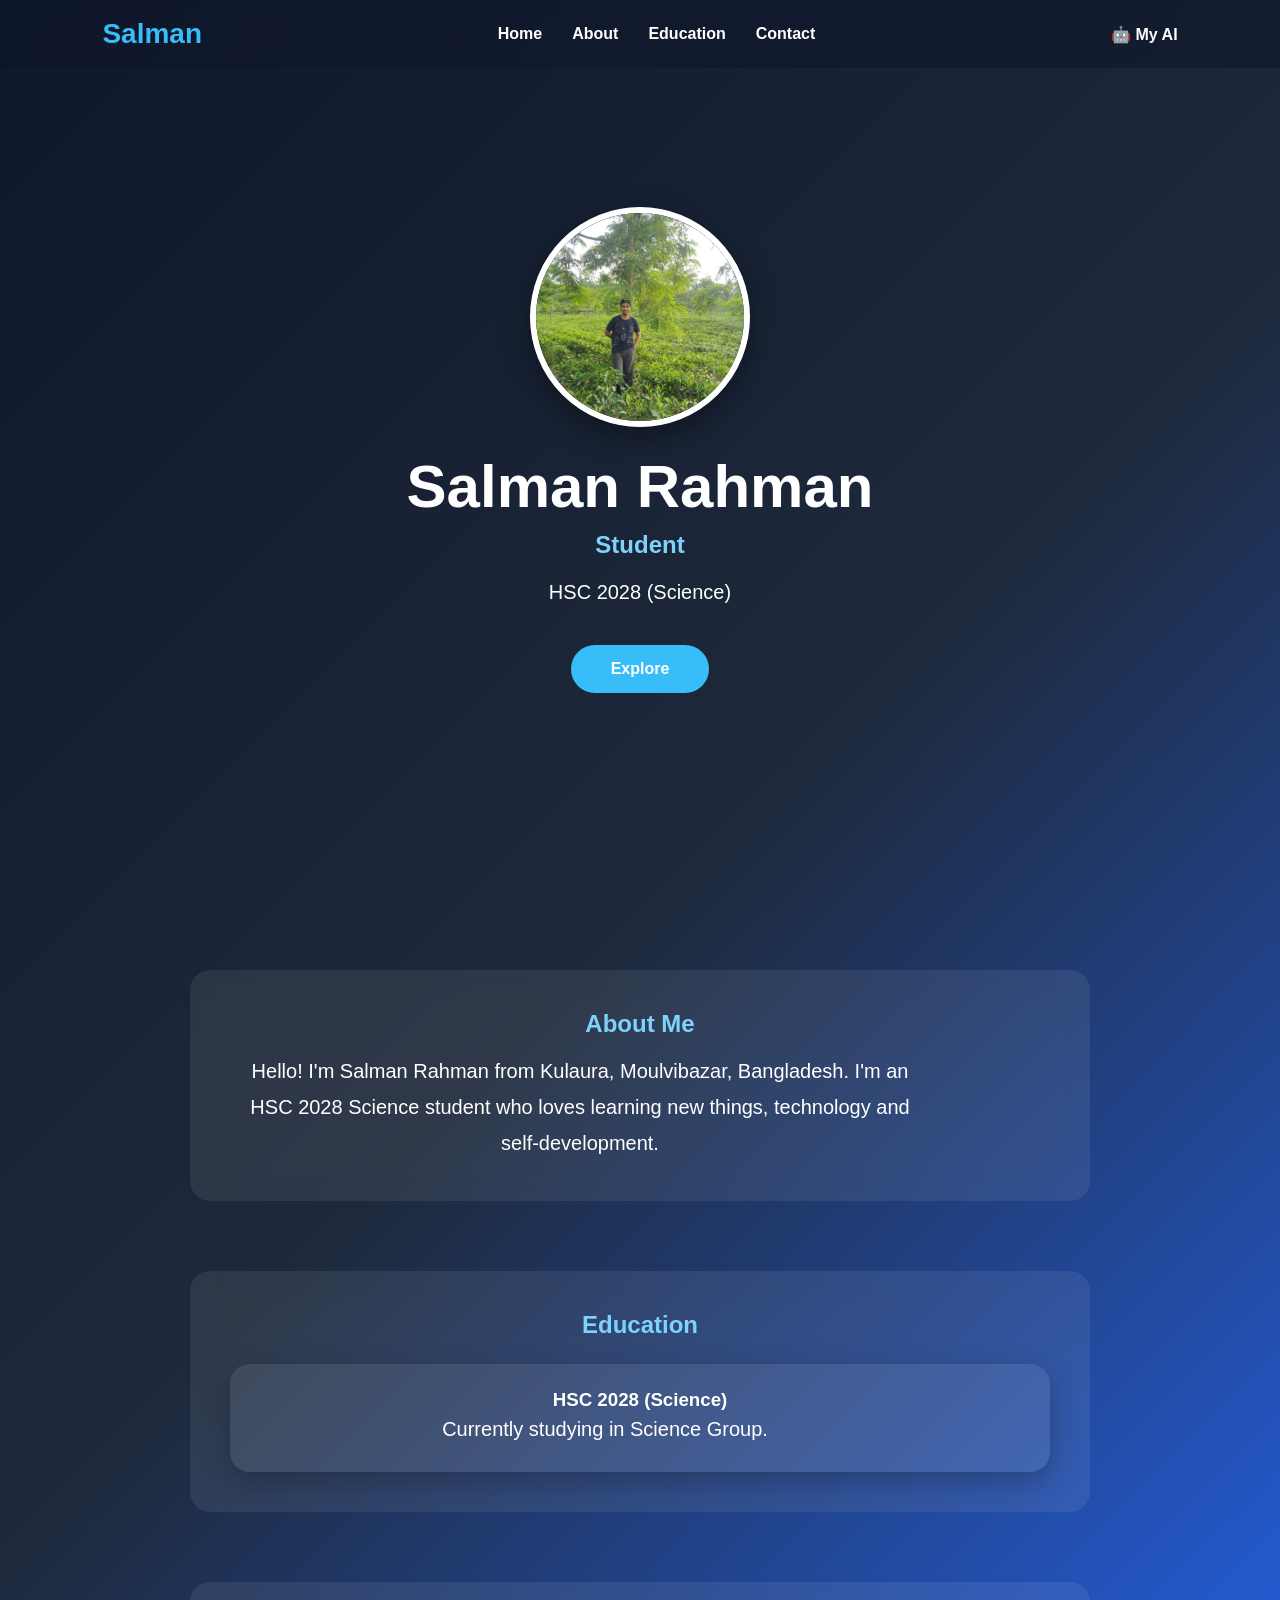
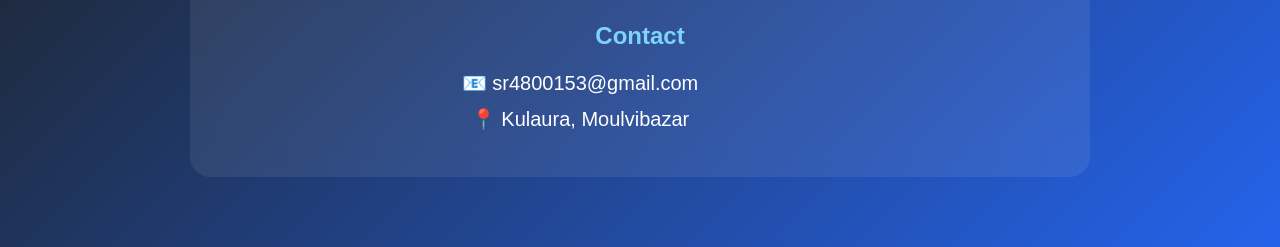
<file: index.html>
<!DOCTYPE html>
<html lang="en">
<head>
<meta charset="UTF-8">
<meta name="viewport" content="width=device-width, initial-scale=1.0">
<title>Salman Rahman | Personal Platform</title>
<link rel="stylesheet" href="style.css">
</head>

<body>
  <nav>
    <div class="logo">Salman</div>

    <ul>
        <li><a href="#">Home</a></li>
        <li><a href="#about">About</a></li>
        <li><a href="#education">Education</a></li>
        <li><a href="#contact">Contact</a></li>
    </ul>
    <a href="my-ai.html">🤖 My AI</a>
</nav>

<div class="hero">

<img src="profile.jpg" class="profile">

<h1>Salman Rahman</h1>

<h2><span id="typing"></span></h2>

<p>HSC 2028 (Science)</p>

<a href="#about" class="btn">Explore</a>

</div>

<section id="about">

<h2>About Me</h2>

<p>
Hello! I'm Salman Rahman from Kulaura, Moulvibazar, Bangladesh.
I'm an HSC 2028 Science student who loves learning new things,
technology and self-development.
</p>

</section>
  <section id="education">

<h2>Education</h2>

<div class="card">
<h3>HSC 2028 (Science)</h3>
<p>Currently studying in Science Group.</p>
</div>

</section>

<section id="contact">

<h2>Contact</h2>

<p>📧 sr4800153@gmail.com</p>
<p>📍 Kulaura, Moulvibazar</p>

</section>
<script src="script.js"></script>
</body>
</html>
</file>
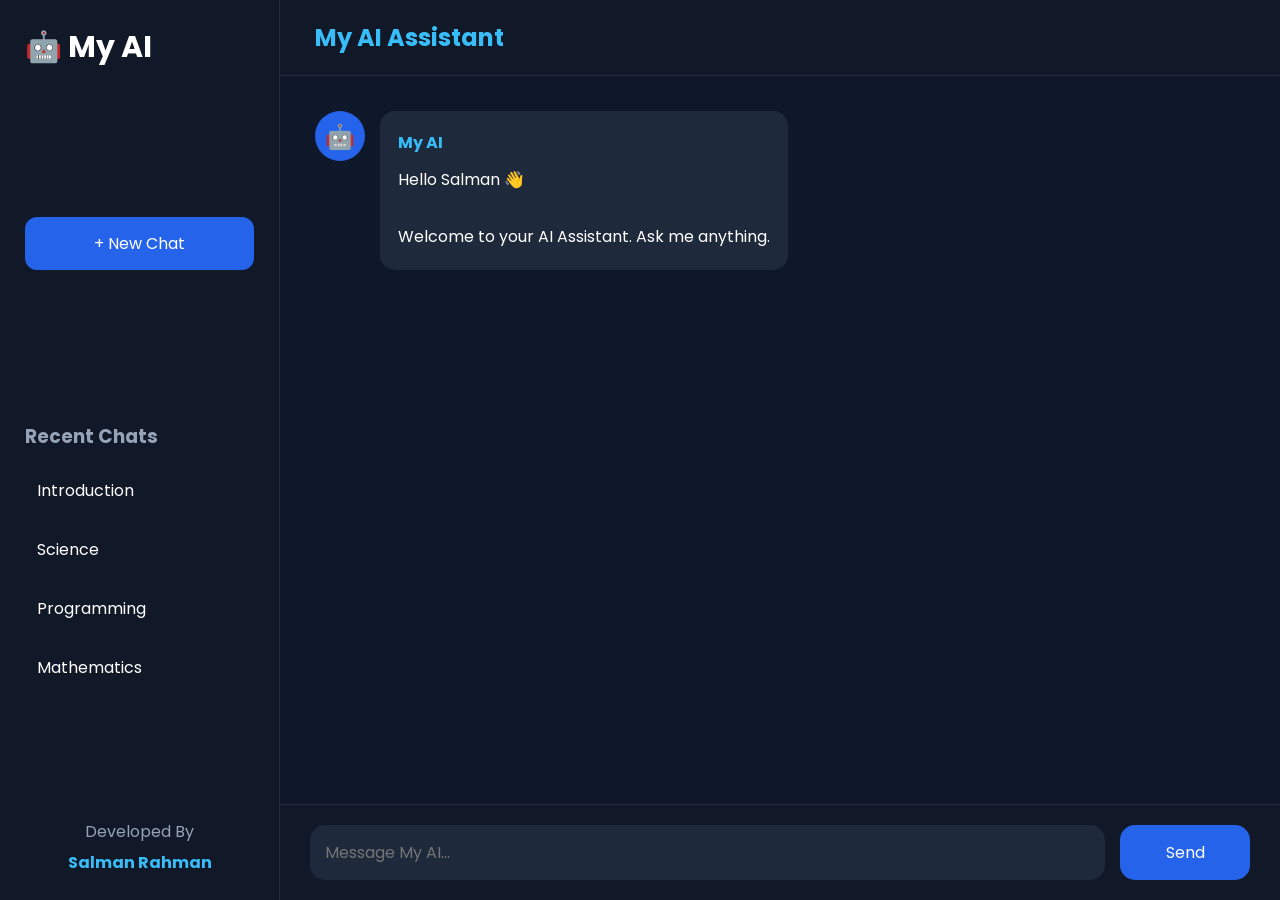
<file: my-ai.html>
<!DOCTYPE html>
<html lang="en">

<head>
    <meta charset="UTF-8">
    <meta name="viewport" content="width=device-width, initial-scale=1.0">
    <title>My AI | Salman Rahman</title>

    <link rel="stylesheet" href="my-ai.css">

    <link rel="preconnect" href="https://fonts.googleapis.com">
    <link rel="preconnect" href="https://fonts.gstatic.com" crossorigin>
    <link href="https://fonts.googleapis.com/css2?family=Poppins:wght@300;400;500;600;700&display=swap" rel="stylesheet">
</head>

<body>

<div class="container">

    <!-- Sidebar -->
    <aside class="sidebar">

        <div class="logo">
            🤖 <span>My AI</span>
        </div>

        <button id="newChat">
            + New Chat
        </button>

        <div class="history">

            <h3>Recent Chats</h3>

            <ul>
                <li>Introduction</li>
                <li>Science</li>
                <li>Programming</li>
                <li>Mathematics</li>
            </ul>

        </div>

        <div class="developer">

            <p>Developed By</p>

            <h4>Salman Rahman</h4>

        </div>

    </aside>

    <!-- Main Chat -->

    <main class="main">

        <div class="topbar">

            <h2>My AI Assistant</h2>

        </div>

        <div id="chatBox" class="chatBox">

            <div class="ai-message">

                <div class="avatar">
                    🤖
                </div>

                <div class="text">

                    <h4>My AI</h4>

                    <p>
                        Hello Salman 👋 <br><br>

                        Welcome to your AI Assistant.

                        Ask me anything.
                    </p>

                </div>

            </div>

        </div>

        <div class="inputArea">

            <textarea
            id="prompt"
            placeholder="Message My AI..."
            rows="1"></textarea>

            <button id="sendBtn">

                Send

            </button>

        </div>

    </main>

</div>

<script src="my-ai.js"></script>

</body>

</html>
</file>
<file: style.css>
*{
    margin:0;
    padding:0;
    box-sizing:border-box;
}

body{
    font-family:Arial,sans-serif;
    background:linear-gradient(135deg,#0f172a,#1e293b,#2563eb);
    color:white;
    text-align:center;
}

.hero{
    min-height:100vh;
    display:flex;
    flex-direction:column;
    justify-content:center;
    align-items:center;
    padding:20px;
}

.profile{
    width:220px;
    height:220px;
    border-radius:50%;
    object-fit:cover;
    border:6px solid white;
    box-shadow:0 10px 30px rgba(0,0,0,.4);
    margin-bottom:25px;
}
transition:.4s;
}

.profile:hover{
    transform:scale(1.08) rotate(2deg);
}
h1{
    font-size:60px;
    margin-bottom:10px;
}

h2{
    color:#7dd3fc;
    margin-bottom:15px;
}

p{
    font-size:20px;
    max-width:700px;
    line-height:1.8;
}

.btn{
    display:inline-block;
    margin-top:35px;
    padding:15px 40px;
    background:#38bdf8;
    color:white;
    text-decoration:none;
    border-radius:40px;
    transition:.3s;
    font-weight:bold;
}

.btn:hover{
    background:white;
    color:#0f172a;
    transform:scale(1.05);
}

section{
    width:90%;
    max-width:900px;
    margin:70px auto;
    padding:40px;
    background:rgba(255,255,255,.08);
    backdrop-filter:blur(12px);
    border-radius:20px;
}
nav{
    position:fixed;
    top:0;
    left:0;
    width:100%;
    display:flex;
    justify-content:space-between;
    align-items:center;
    padding:18px 8%;
    background:rgba(15,23,42,.55);
    backdrop-filter:blur(15px);
    z-index:1000;
}

.logo{
    font-size:28px;
    font-weight:bold;
    color:#38bdf8;
}

nav ul{
    display:flex;
    list-style:none;
    gap:30px;
}

nav a{
    color:white;
    text-decoration:none;
    font-weight:bold;
    transition:.3s;
}

nav a:hover{
    color:#38bdf8;
}

.card{
    margin-top:25px;
    background:rgba(255,255,255,.08);
    padding:25px;
    border-radius:20px;
    box-shadow:0 10px 30px rgba(0,0,0,.25);
}

html{
    scroll-behavior:smooth;
}
</file>
<file: my-ai.css>
*{
    margin:0;
    padding:0;
    box-sizing:border-box;
    font-family:'Poppins',sans-serif;
}

body{
    background:#0f172a;
    color:white;
    height:100vh;
    overflow:hidden;
}

.container{
    display:flex;
    width:100%;
    height:100vh;
}

/* Sidebar */

.sidebar{
    width:280px;
    background:#111827;
    border-right:1px solid rgba(255,255,255,.08);
    display:flex;
    flex-direction:column;
    justify-content:space-between;
    padding:25px;
}

.logo{
    font-size:30px;
    font-weight:700;
    color:#38bdf8;
    margin-bottom:30px;
}

.logo span{
    color:white;
}

#newChat{
    width:100%;
    padding:14px;
    border:none;
    border-radius:12px;
    background:#2563eb;
    color:white;
    font-size:16px;
    cursor:pointer;
    transition:.3s;
}

#newChat:hover{
    background:#1d4ed8;
}

.history{
    margin-top:35px;
}

.history h3{
    margin-bottom:15px;
    color:#94a3b8;
}

.history ul{
    list-style:none;
}

.history li{
    padding:12px;
    margin-bottom:10px;
    border-radius:10px;
    cursor:pointer;
    transition:.3s;
}

.history li:hover{
    background:#1e293b;
}

.developer{
    text-align:center;
    color:#94a3b8;
}

.developer h4{
    color:#38bdf8;
    margin-top:6px;
}

/* Main */

.main{
    flex:1;
    display:flex;
    flex-direction:column;
}

.topbar{
    padding:20px 35px;
    border-bottom:1px solid rgba(255,255,255,.08);
    background:#111827;
}

.topbar h2{
    color:#38bdf8;
}

.chatBox{
    flex:1;
    overflow-y:auto;
    padding:35px;
}
.ai-message{
    display:flex;
    gap:15px;
    align-items:flex-start;
    margin-bottom:25px;
}

.avatar{
    width:50px;
    height:50px;
    border-radius:50%;
    background:#2563eb;
    display:flex;
    justify-content:center;
    align-items:center;
    font-size:24px;
    flex-shrink:0;
}

.text{
    background:#1e293b;
    padding:18px;
    border-radius:15px;
    max-width:800px;
    line-height:1.8;
}

.text h4{
    color:#38bdf8;
    margin-bottom:8px;
}

.inputArea{
    display:flex;
    gap:15px;
    padding:20px 30px;
    border-top:1px solid rgba(255,255,255,.08);
    background:#111827;
}

#prompt{
    flex:1;
    resize:none;
    border:none;
    outline:none;
    padding:15px;
    border-radius:15px;
    background:#1e293b;
    color:white;
    font-size:16px;
}

#sendBtn{
    width:130px;
    border:none;
    border-radius:15px;
    background:#2563eb;
    color:white;
    font-size:16px;
    cursor:pointer;
    transition:.3s;
}

#sendBtn:hover{
    background:#1d4ed8;
    transform:translateY(-2px);
}

::-webkit-scrollbar{
    width:8px;
}

::-webkit-scrollbar-thumb{
    background:#2563eb;
    border-radius:20px;
}

@media(max-width:900px){

.sidebar{
    display:none;
}

.main{
    width:100%;
}

.chatBox{
    padding:20px;
}

.inputArea{
    padding:15px;
}

#sendBtn{
    width:90px;
}

}
</file>
